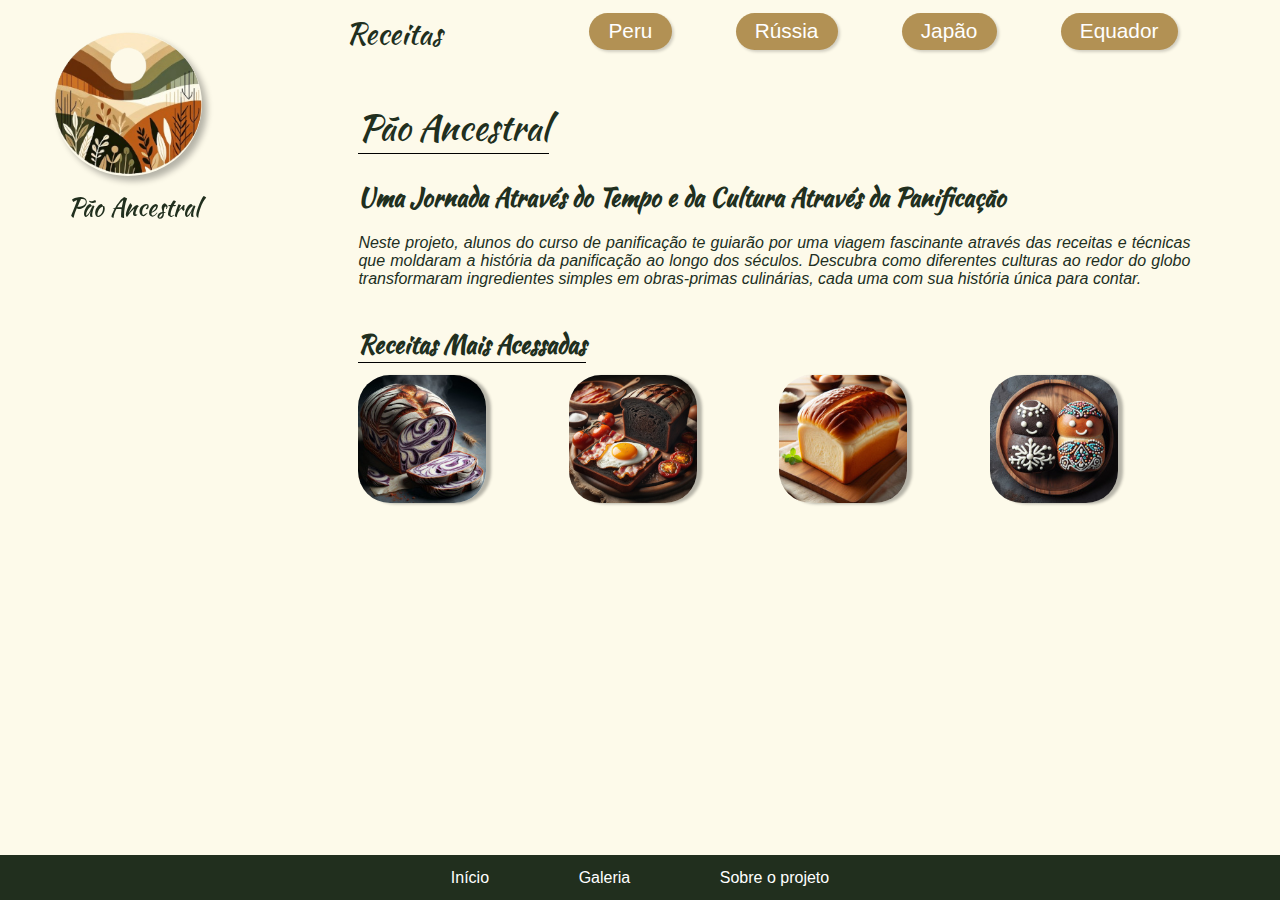
<file: index.html>
<!DOCTYPE html>
<html lang="pt-br">
<head>
    <meta charset="UTF-8">
    <meta name="author" content=""/>
    <meta name="descripition" content=""/>
    <meta name="keywords" content=""/>

    <link rel="icon" type="image/x-icon" href="img/logo_pao_ancestral.png">
    <meta name="viewport" content="width=device-width, initial-scale=1.0">
    <link rel="stylesheet" href="css/estilos.css">
    <link rel="stylesheet" href="https://cdn.jsdelivr.net/npm/swiper@11/swiper-bundle.min.css"/>
    <title>Pão Ancestral</title>
</head>
<body>
        <div id="container">
        <header id="">

             <!-- --------------------------------------------Menu Desktop------------------------------- -->

            <nav id="menu_desktop">
                <h2>Receitas</h2>
                <a href="peru.html"><p>Peru</p></a>
                <a href="russia.html"><p>Rússia</p></a>
                <a href="japao.html"><p>Japão</p></a>
                <a href="equador.html"><p>Equador</p></a>
            </nav>
            

             <!-- ------------------------------------Menu Responsivo------------------------------------------- -->
            <nav id="menu_responsivo">
                <img id="menuFechado" src="/img/menu_hamburger.png" alt="">
                <div id="menuAberto" class="esconder">
                    <h3>Receitas</h3>
                    <div id="opcoesMenu">
                        <a href="peru.html"><p>Peru</p></a>
                        <a href="russia.html"><p>Rússia</p></a>
                        <a href="japao.html"><p>Japão</p></a>
                        <a href="equador.html"><p>Equador</p></a>
                    </div>
                    
                </div>
            </nav>


            <!-- ------------------------------------Logo Responsivo------------------------------------------- -->
            <figure id="logo_responsivo">
                <a href="index.html">
                    <img src="img/logo_pao_ancestral.png" alt="">
                </a>
                
            </figure>

        </header>

        
        <aside>
            <figure id="logo">
                <a href="index.html"><img src="img/logo_pao_ancestral.png" alt=""></a>
                <p>Pão Ancestral</p>
            </figure>
        </aside>
        

        <main>

            <section id="texto">
                <h1>Pão Ancestral <hr></h1>
                <h3>Uma Jornada Através do Tempo e da Cultura Através da Panificação</h3>
                <p>
                    Neste projeto, alunos do curso de panificação te guiarão por uma viagem fascinante através das receitas e técnicas que moldaram a história da panificação ao longo dos séculos. Descubra como diferentes culturas ao redor do globo transformaram ingredientes simples em obras-primas culinárias, cada uma com sua história única para contar.
                </p>
            </section>

            <section id="carrosel">
                <h3>Receitas Mais Acessadas <hr></h3>
                <div class="swiper">
                    
                    
                    
                    <div class="swiper-wrapper">
                        <!-- Slides -->
                        <div class="swiper-slide">
                            <a href="peru.html">
                                <img class="carrossel__imagem fotoPao" src="img/peru/pao.jpeg" alt="">
                            </a>
                        </div>

                        <div class="swiper-slide">
                            <a href="russia.html">
                                <img class="carrossel__imagem fotoPao" src="img/russia/pao.png" alt="">
                            </a>
                        </div>

                        <div class="swiper-slide">
                            <a href="japao.html">
                                <img class="carrossel__imagem fotoPao" src="img/japao/pao.jpeg" alt="">
                            </a>
                        </div>

                        <div class="swiper-slide">
                            <a href="equador.html">
                                <img class="carrossel__imagem fotoPao" src="img/equador/pao.jpeg" alt="">
                            </a>
                        </div>

                        <div class="swiper-slide">
                            <a href="peru.html">
                                <img class="carrossel__imagem fotoPao" src="img/peru/pao.jpeg" alt="">
                            </a>
                        </div>

                        <div class="swiper-slide">
                            <a href="russia.html">
                                <img class="carrossel__imagem fotoPao" src="img/russia/pao.png" alt="">
                            </a>
                        </div>

                        <div class="swiper-slide">
                            <a href="japao.html">
                                <img class="carrossel__imagem fotoPao" src="img/japao/pao.jpeg" alt="">
                            </a>
                        </div>

                        <div class="swiper-slide">
                            <a href="equador.html">
                                <img class="carrossel__imagem fotoPao" src="img/equador/pao.jpeg" alt="">
                            </a>
                        </div>
                       
                     
                    </div>        
               
                </div>

            </section>

        </main>


        <footer>
            <a href="index.html">
                <p>Início</p>
            </a>
            <a href="galeria.html">
                <p>Galeria</p>
            </a>
            <a href="sobre.html">
                <p>Sobre o projeto</p>
            </a>
        </footer>


    </div>
    <script src="https://cdn.jsdelivr.net/npm/swiper@11/swiper-bundle.min.js"></script>
 
    <script>

        const larguraTela = window.innerWidth;
        

        if (larguraTela > 920){
            const swiper = new Swiper('.swiper', {
                speed: 1000,
                autoplay: {
                delay: 2000,
                },
                spaceBetween: 10,
                slidesPerView: 4,
                loop: true,
            });
        } else{
                const swiper = new Swiper('.swiper', {
                speed: 1000,
                autoplay: {
                delay: 2000,
                },
                spaceBetween: 10,
                slidesPerView: 1,
                loop: true,
                });
            }



    </script>


    <script src="script.js"></script>

</body>
</html>
</file>
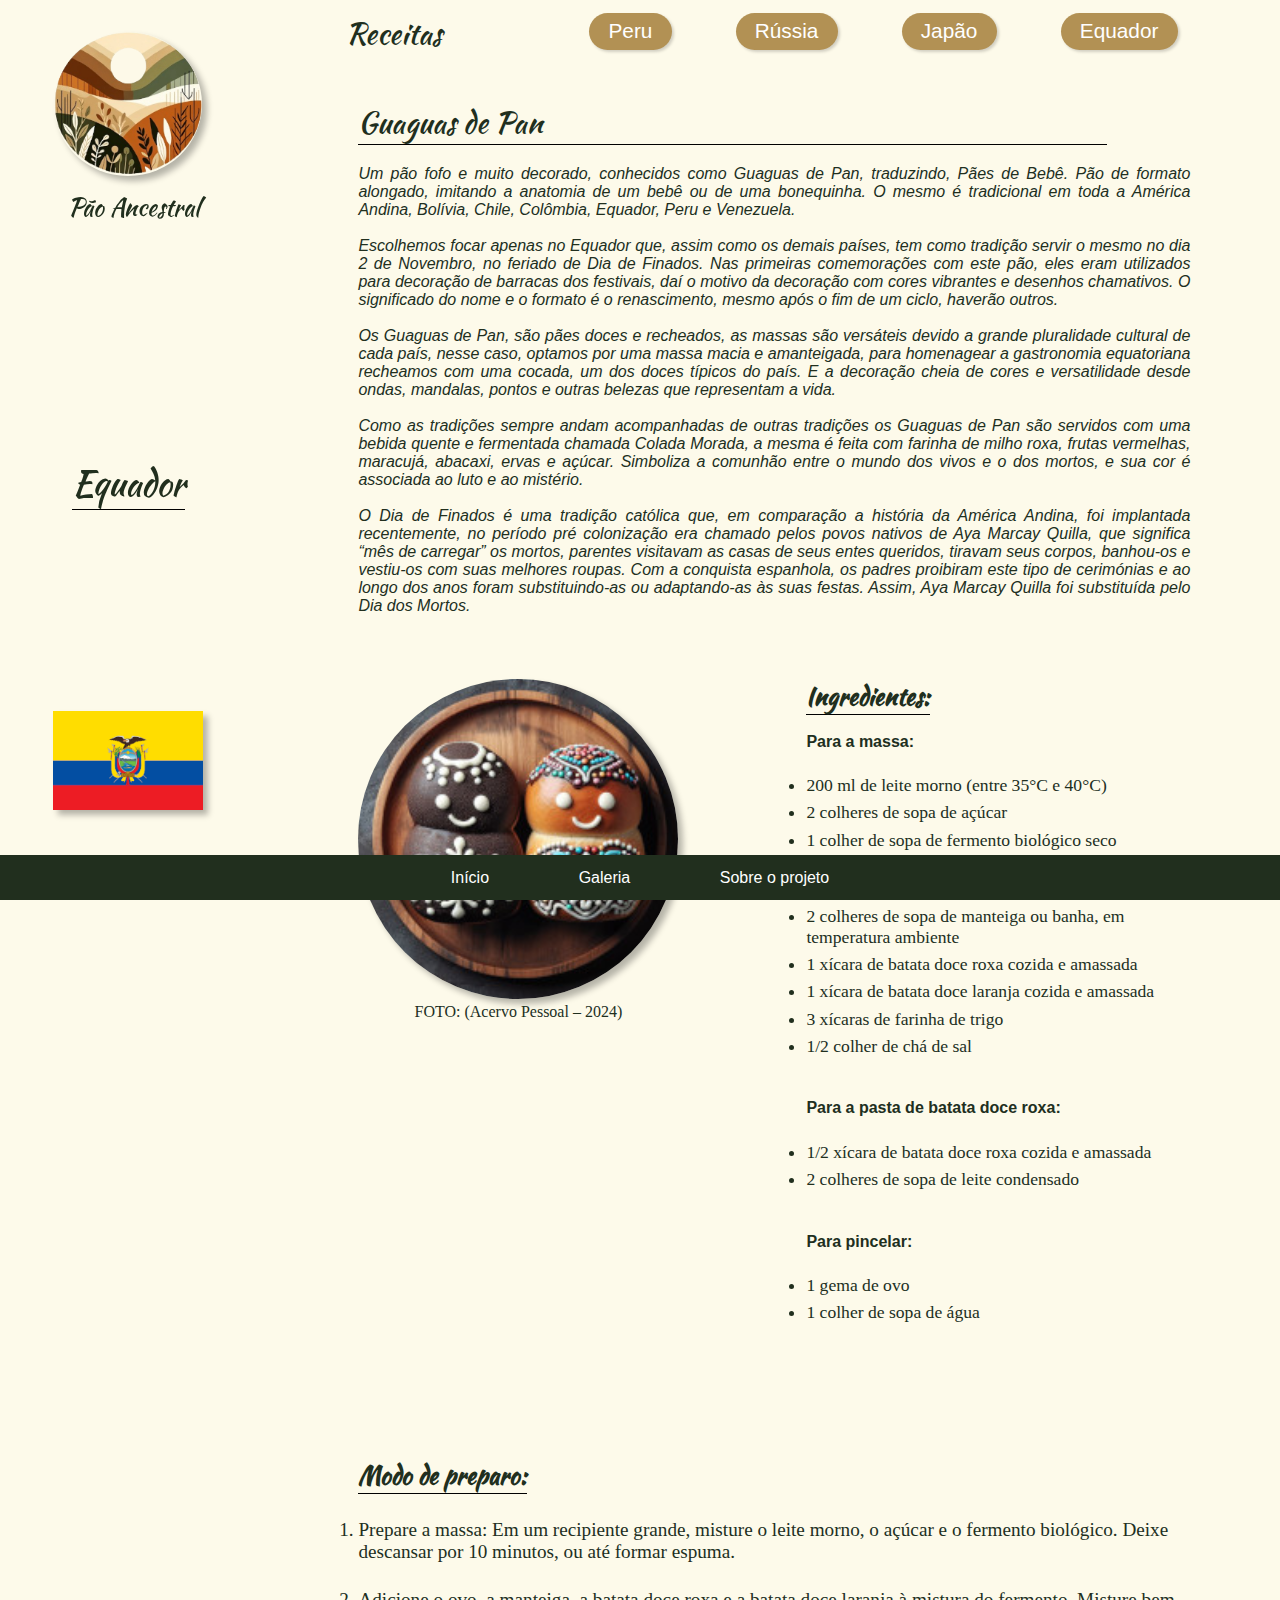
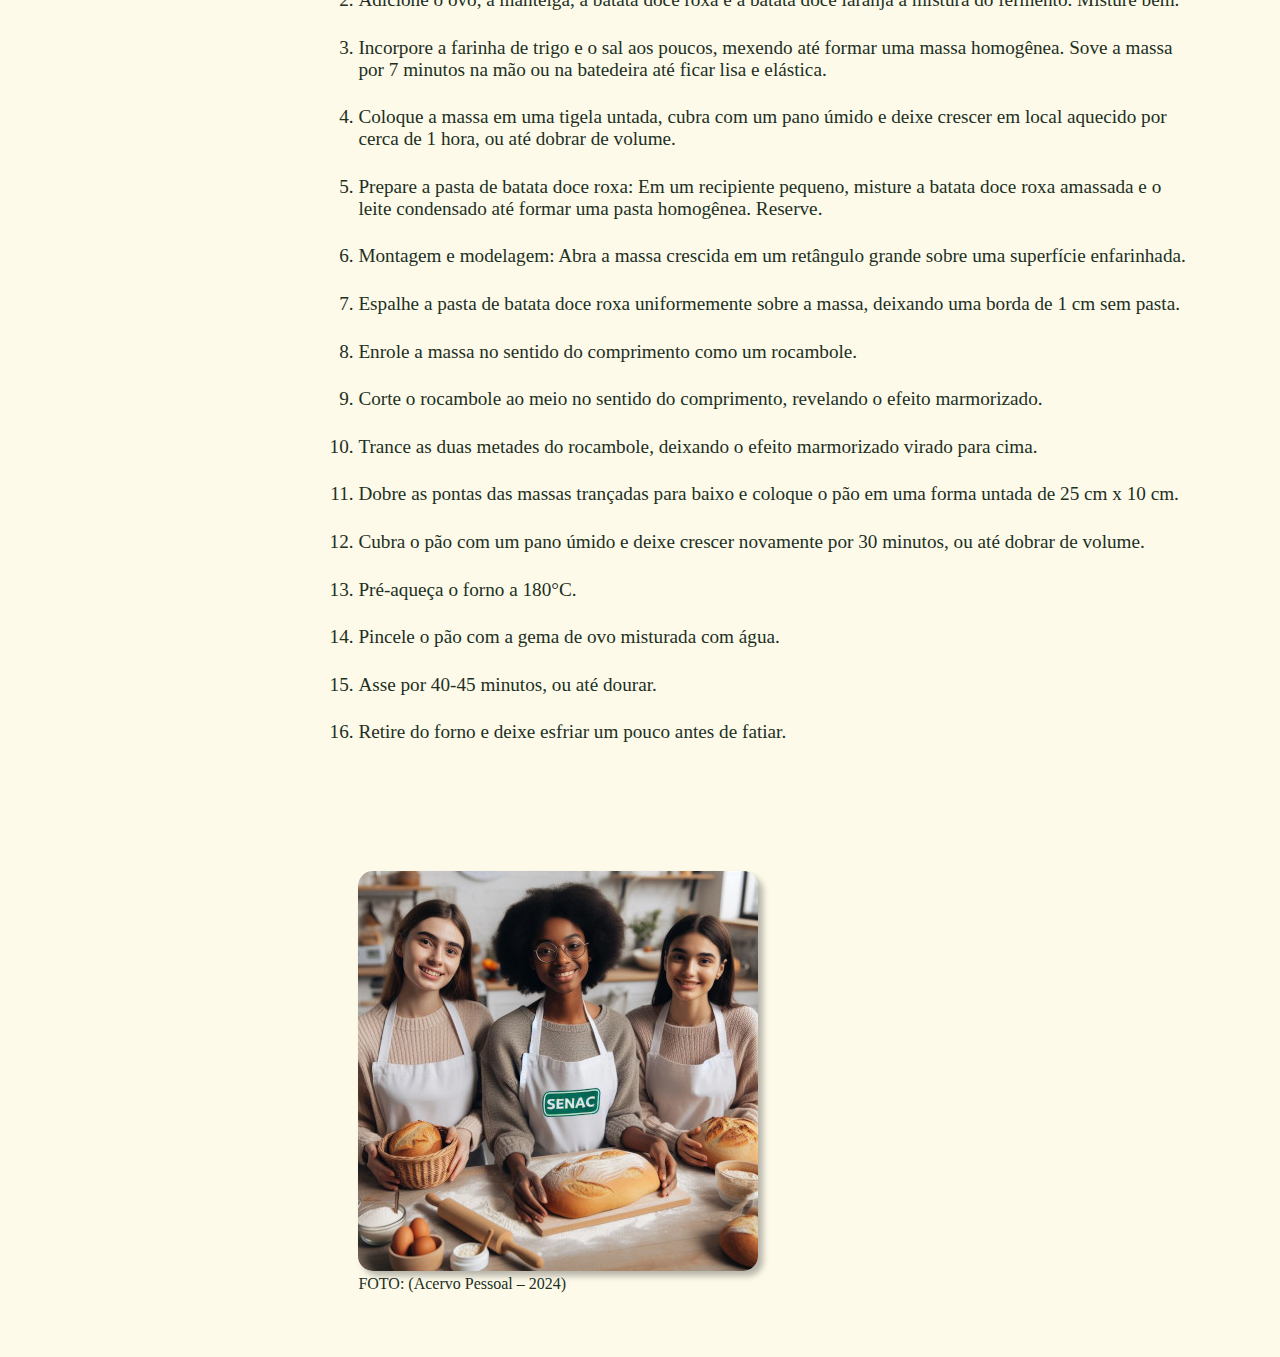
<file: equador.html>
<!DOCTYPE html>
<html lang="pt-br">
<head>
    <meta charset="UTF-8">
    <meta name="author" content=""/>
    <meta name="descripition" content=""/>
    <meta name="keywords" content=""/>

    <link rel="icon" type="image/x-icon" href="img/logo_pao_ancestral.png">
    <meta name="viewport" content="width=device-width, initial-scale=1.0">
    <link rel="stylesheet" href="css/estilos.css">
    <title>Equador</title>
</head>
<body>
    <div id="container">
        <header id="">

            <!-- --------------------------------------------Menu Desktop------------------------------- -->

           <nav id="menu_desktop">
               <h2>Receitas</h2>
               <a href="peru.html"><p>Peru</p></a>
               <a href="russia.html"><p>Rússia</p></a>
               <a href="japao.html"><p>Japão</p></a>
               <a href="equador.html"><p>Equador</p></a>
           </nav>
           

            <!-- ------------------------------------Menu Responsivo------------------------------------------- -->
           <nav id="menu_responsivo">
               <img id="menuFechado" src="/img/menu_hamburger.png" alt="">
               <div id="menuAberto" class="esconder">
                   <h3>Receitas</h3>
                   <div id="opcoesMenu">
                       <a href="peru.html"><p>Peru</p></a>
                       <a href="russia.html"><p>Rússia</p></a>
                       <a href="japao.html"><p>Japão</p></a>
                       <a href="equador.html"><p>Equador</p></a>
                   </div>
                   
               </div>
           </nav>


           <!-- ------------------------------------Logo Responsivo------------------------------------------- -->
           <figure id="logo_responsivo">
               <a href="index.html">
                   <img src="img/logo_pao_ancestral.png" alt="">
               </a>
           </figure>

       </header>

       
        <aside>
           <figure id="logo">
               <a href="index.html"><img src="img/logo_pao_ancestral.png" alt=""></a>
               <p>Pão Ancestral</p>
           </figure>

           <h1>Equador<hr> </h1>

           <img id="bandeira" src="img/equador/bandeira.png" alt="">
        </aside>

       

        <main>

            <div id="bandeira_responsivo">
                <h1>Equador<hr> </h1>
                <img src="img/equador/bandeira.png" alt="">
            </div>

            <section id="texto">   
                   
            <h2>Guaguas de Pan <hr></h2>
            
            <p>
                Um pão fofo e muito decorado, conhecidos como Guaguas de Pan, traduzindo, Pães de Bebê. Pão de formato alongado, imitando a anatomia de um bebê ou de uma bonequinha. O mesmo é tradicional em toda a América Andina, Bolívia, Chile, Colômbia, Equador, Peru e Venezuela.
                <br><br>
                Escolhemos focar apenas no Equador que, assim como os demais países, tem como tradição servir o mesmo no dia 2 de Novembro,  no feriado de Dia de Finados. Nas primeiras comemorações com este pão, eles eram utilizados para decoração de barracas dos festivais, daí o motivo da decoração com cores vibrantes e desenhos chamativos. O significado do nome e o formato é o renascimento, mesmo após o fim de um ciclo, haverão outros.
                <br><br>
                Os Guaguas de Pan, são pães doces e recheados, as massas são versáteis devido a grande pluralidade cultural de cada país, nesse caso, optamos por uma massa macia e amanteigada, para homenagear a gastronomia equatoriana recheamos com uma cocada, um dos doces típicos do país. E a decoração cheia de cores e versatilidade desde ondas, mandalas, pontos e outras belezas que representam a vida.
                <br><br>
                Como as tradições sempre andam acompanhadas  de outras tradições os Guaguas de Pan são servidos com uma bebida quente e fermentada chamada Colada Morada, a mesma é feita com farinha de milho roxa, frutas vermelhas, maracujá, abacaxi, ervas e açúcar. Simboliza a comunhão entre o mundo dos vivos e o dos mortos, e sua cor é associada ao luto e ao mistério.
                <br><br>
                O Dia de Finados é uma tradição católica que, em comparação a história da América Andina, foi implantada recentemente, no período pré colonização era chamado pelos povos nativos de Aya Marcay Quilla, que significa “mês de carregar” os mortos, parentes visitavam as casas de seus entes queridos, tiravam seus corpos, banhou-os e vestiu-os com suas melhores roupas. Com a conquista espanhola, os padres proibiram este tipo de cerimónias e ao longo dos anos foram substituindo-as ou adaptando-as às suas festas. Assim, Aya Marcay Quilla foi substituída pelo Dia dos Mortos.
            </p>
                    
            </section>

            <section id="img_receitas">
                <div id="img_ingredientes">
                    <figure>
                        <img src="img/equador/pao.jpeg" alt="">
                        <figcaption>FOTO: (Acervo Pessoal – 2024)</figcaption>
                    </figure>
                    
                    <div>
                        <h3>Ingredientes: <hr></h3> <br>

                        <p>Para a massa:</p> <br>

                        <ul>
                            <li>200 ml de leite morno (entre 35°C e 40°C)</li>
                            <li>2 colheres de sopa de açúcar</li>
                            <li>1 colher de sopa de fermento biológico seco instantâneo</li>
                            <li>1 ovo</li>
                            <li>2 colheres de sopa de manteiga ou banha, em temperatura ambiente</li>
                            <li>1 xícara de batata doce roxa cozida e amassada</li>
                            <li>1 xícara de batata doce laranja cozida e amassada</li>
                            <li>3 xícaras de farinha de trigo</li>
                            <li>1/2 colher de chá de sal</li>
                        </ul>
                        <br><br>

                        <p>Para a pasta de batata doce roxa:</p> <br>

                        <ul>
                            <li>1/2 xícara de batata doce roxa cozida e amassada</li>
                            <li>2 colheres de sopa de leite condensado</li>
                        </ul>

                        <br><br>
                        <p>Para pincelar:</p> <br>

                        <ul>
                            <li>1 gema de ovo</li>
                            <li>1 colher de sopa de água</li>
                        </ul>
                    </div>
                </div>

                <div id="modo_preparo">
                    <h3>Modo de preparo: <hr></h3>
                    <ol>
                        <li>
                            Prepare a massa: Em um recipiente grande, misture o leite morno, o açúcar e o fermento biológico. Deixe descansar por 10 minutos, ou até formar espuma.
                        </li>

                        <li>Adicione o ovo, a manteiga, a batata doce roxa e a batata doce laranja à mistura do fermento. Misture bem.
                        </li>

                        <li>
                            Incorpore a farinha de trigo e o sal aos poucos, mexendo até formar uma massa homogênea. Sove a massa por 7 minutos na mão ou na batedeira até ficar lisa e elástica.
                        </li>

                        <li>
                            Coloque a massa em uma tigela untada, cubra com um pano úmido e deixe crescer em local aquecido por cerca de 1 hora, ou até dobrar de volume.
                        </li>

                        <li>
                            Prepare a pasta de batata doce roxa: Em um recipiente pequeno, misture a batata doce roxa amassada e o leite condensado até formar uma pasta homogênea. Reserve.
                        </li>

                        <li>
                            Montagem e modelagem: Abra a massa crescida em um retângulo grande sobre uma superfície enfarinhada.
                        </li>

                        <li>
                            Espalhe a pasta de batata doce roxa uniformemente sobre a massa, deixando uma borda de 1 cm sem pasta.
                        </li>

                        <li>
                            Enrole a massa no sentido do comprimento como um rocambole.
                        </li>

                        <li>
                            Corte o rocambole ao meio no sentido do comprimento, revelando o efeito marmorizado.

                        </li>

                        <li>
                            Trance as duas metades do rocambole, deixando o efeito marmorizado virado para cima.
                        </li>

                        <li>
                            Dobre as pontas das massas trançadas para baixo e coloque o pão em uma forma untada de 25 cm x 10 cm.
                        </li>

                        <li>
                            Cubra o pão com um pano úmido e deixe crescer novamente por 30 minutos, ou até dobrar de volume.
                        </li>

                        <li>
                            Pré-aqueça o forno a 180°C.
                        </li>

                        <li>
                            Pincele o pão com a gema de ovo misturada com água.
                        </li>

                        <li>
                            Asse por 40-45 minutos, ou até dourar.
                        </li>

                        <li>
                            Retire do forno e deixe esfriar um pouco antes de fatiar.
                        </li>
                    </ol>
                </div>
            </section>

            <figure id="foto_alunos">
                <img src="img/equador/alunos.jpeg" alt="">
                <figcaption>FOTO: (Acervo Pessoal – 2024)</figcaption>
            </figure>

        </main>


        <footer>
            <a href="index.html">
                <p>Início</p>
            </a>
            <a href="galeria.html">
                <p>Galeria</p>
            </a>
            <a href="sobre.html">
                <p>Sobre o projeto</p>
            </a>
        </footer>


    </div>
    <script src="https://cdn.jsdelivr.net/npm/swiper@11/swiper-bundle.min.js"></script>
 
    <script>

        const larguraTela = window.innerWidth;
        

        if (larguraTela > 920){
            const swiper = new Swiper('.swiper', {
                speed: 1000,
                autoplay: {
                delay: 2000,
                },
                spaceBetween: 10,
                slidesPerView: 4,
                loop: true,
            });
        } else{
                const swiper = new Swiper('.swiper', {
                speed: 1000,
                autoplay: {
                delay: 2000,
                },
                spaceBetween: 10,
                slidesPerView: 1,
                loop: true,
                });
            }



    </script>


    <script src="script.js"></script>

</body>
</html>
</file>
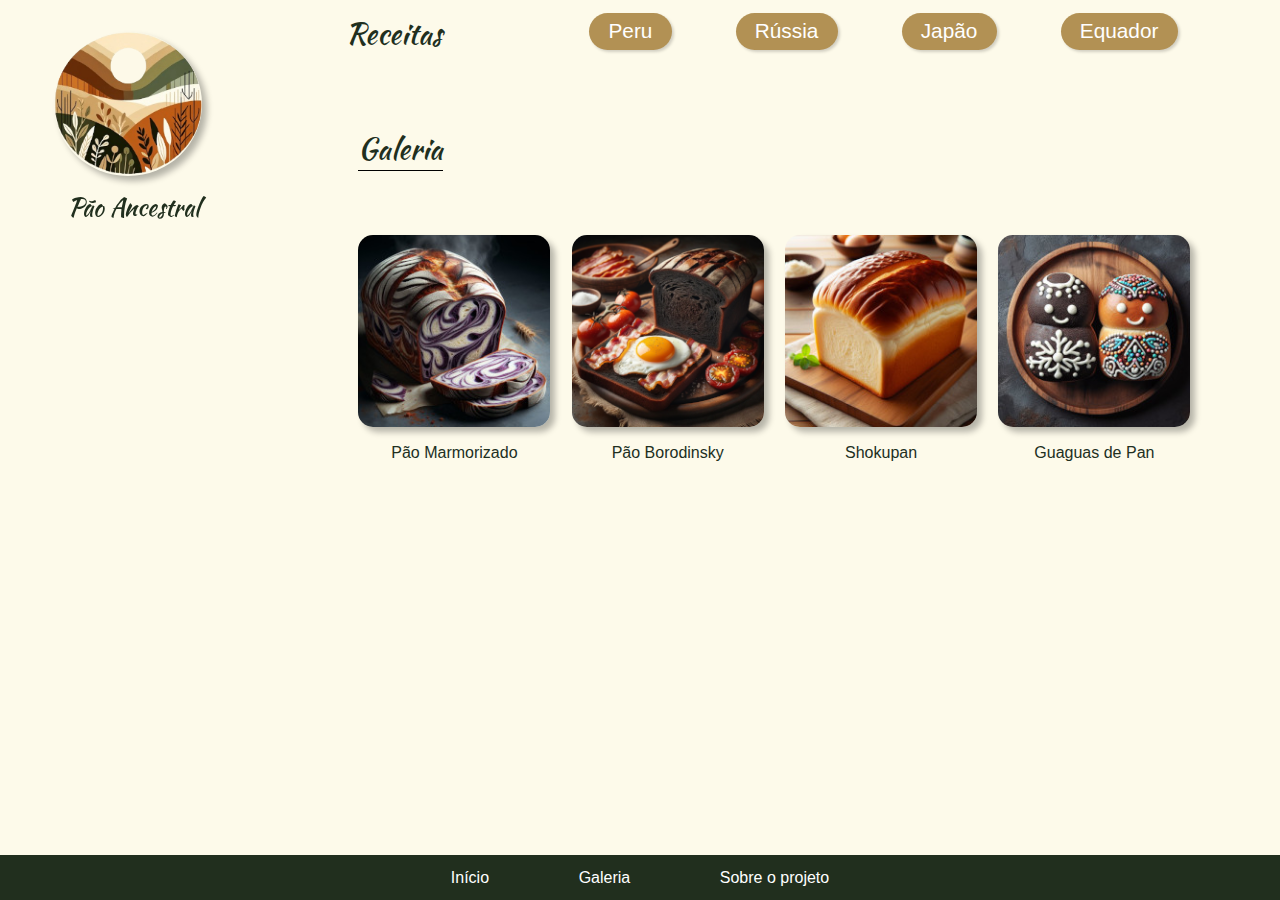
<file: galeria.html>
<!DOCTYPE html>
<html lang="pt-br">
<head>
    <meta charset="UTF-8">
    <meta name="author" content=""/>
    <meta name="descripition" content=""/>
    <meta name="keywords" content=""/>

    <link rel="icon" type="image/x-icon" href="img/logo_pao_ancestral.png">
    <meta name="viewport" content="width=device-width, initial-scale=1.0">
    <link rel="stylesheet" href="css/estilos.css">
    <link rel="stylesheet" href="https://cdn.jsdelivr.net/npm/swiper@11/swiper-bundle.min.css"/>
    <title>Galeria</title>
</head>
<body>
    <div id="container">
        <header id="">

            <!-- --------------------------------------------Menu Desktop------------------------------- -->

           <nav id="menu_desktop">
               <h2>Receitas</h2>
               <a href="peru.html"><p>Peru</p></a>
               <a href="russia.html"><p>Rússia</p></a>
               <a href="japao.html"><p>Japão</p></a>
               <a href="equador.html"><p>Equador</p></a>
           </nav>
           

            <!-- ------------------------------------Menu Responsivo------------------------------------------- -->
           <nav id="menu_responsivo">
               <img id="menuFechado" src="/img/menu_hamburger.png" alt="">
               <div id="menuAberto" class="esconder">
                   <h3>Receitas</h3>
                   <div id="opcoesMenu">
                       <a href="peru.html"><p>Peru</p></a>
                       <a href="russia.html"><p>Rússia</p></a>
                       <a href="japao.html"><p>Japão</p></a>
                       <a href="equador.html"><p>Equador</p></a>
                   </div>
                   
               </div>
           </nav>


           <!-- ------------------------------------Logo Responsivo------------------------------------------- -->
           <figure id="logo_responsivo">
               <a href="index.html">
                   <img src="img/logo_pao_ancestral.png" alt="">
               </a>
           </figure>

       </header>

        
        <aside>
            <figure id="logo">
                <a href="index.html"><img src="img/logo_pao_ancestral.png" alt=""></a>
                <p>Pão Ancestral</p>
            </figure>
        </aside>
        

        <main>
            

            <h2 id="titulo_galeria">Galeria <hr></h2>
            

            <div id="img_galeria">

                <div>
                    <a href="peru.html">
                        <img src="img/peru/pao.jpeg" alt=""> <!-- Foto pão Peru -->
                        <p>Pão Marmorizado</p>
                    </a>
                </div>

                <div>
                    <a href="russia.html">
                        <img src="img/russia/pao.png" alt=""> <!-- Foto pão Rússia -->
                        <p>Pão Borodinsky</p>
                    </a>
                </div>

                <div>
                    <a href="japao.html">
                        <img src="img/japao/pao.jpeg" alt=""> <!-- Foto pão Japão -->
                        <p>Shokupan</p>
                    </a>
                </div>

                <div>
                    <a href="equador.html">
                        <img src="img/equador/pao.jpeg" alt=""> <!-- Foto pão Equador -->
                        <p>Guaguas de Pan</p>
                    </a>
                </div>

            </div>

        </main>


        <footer>
            <a href="index.html">
                <p>Início</p>
            </a>
            <a href="galeria.html">
                <p>Galeria</p>
            </a>
            <a href="sobre.html">
                <p>Sobre o projeto</p>
            </a>
        </footer>


    </div>
    <script src="https://cdn.jsdelivr.net/npm/swiper@11/swiper-bundle.min.js"></script>
 
    <script>

        const larguraTela = window.innerWidth;
        

        if (larguraTela > 920){
            const swiper = new Swiper('.swiper', {
                speed: 1000,
                autoplay: {
                delay: 2000,
                },
                spaceBetween: 10,
                slidesPerView: 4,
                loop: true,
            });
        } else{
                const swiper = new Swiper('.swiper', {
                speed: 1000,
                autoplay: {
                delay: 2000,
                },
                spaceBetween: 10,
                slidesPerView: 1,
                loop: true,
                });
            }



    </script>


    <script src="script.js"></script>

</body>
</html>
</file>
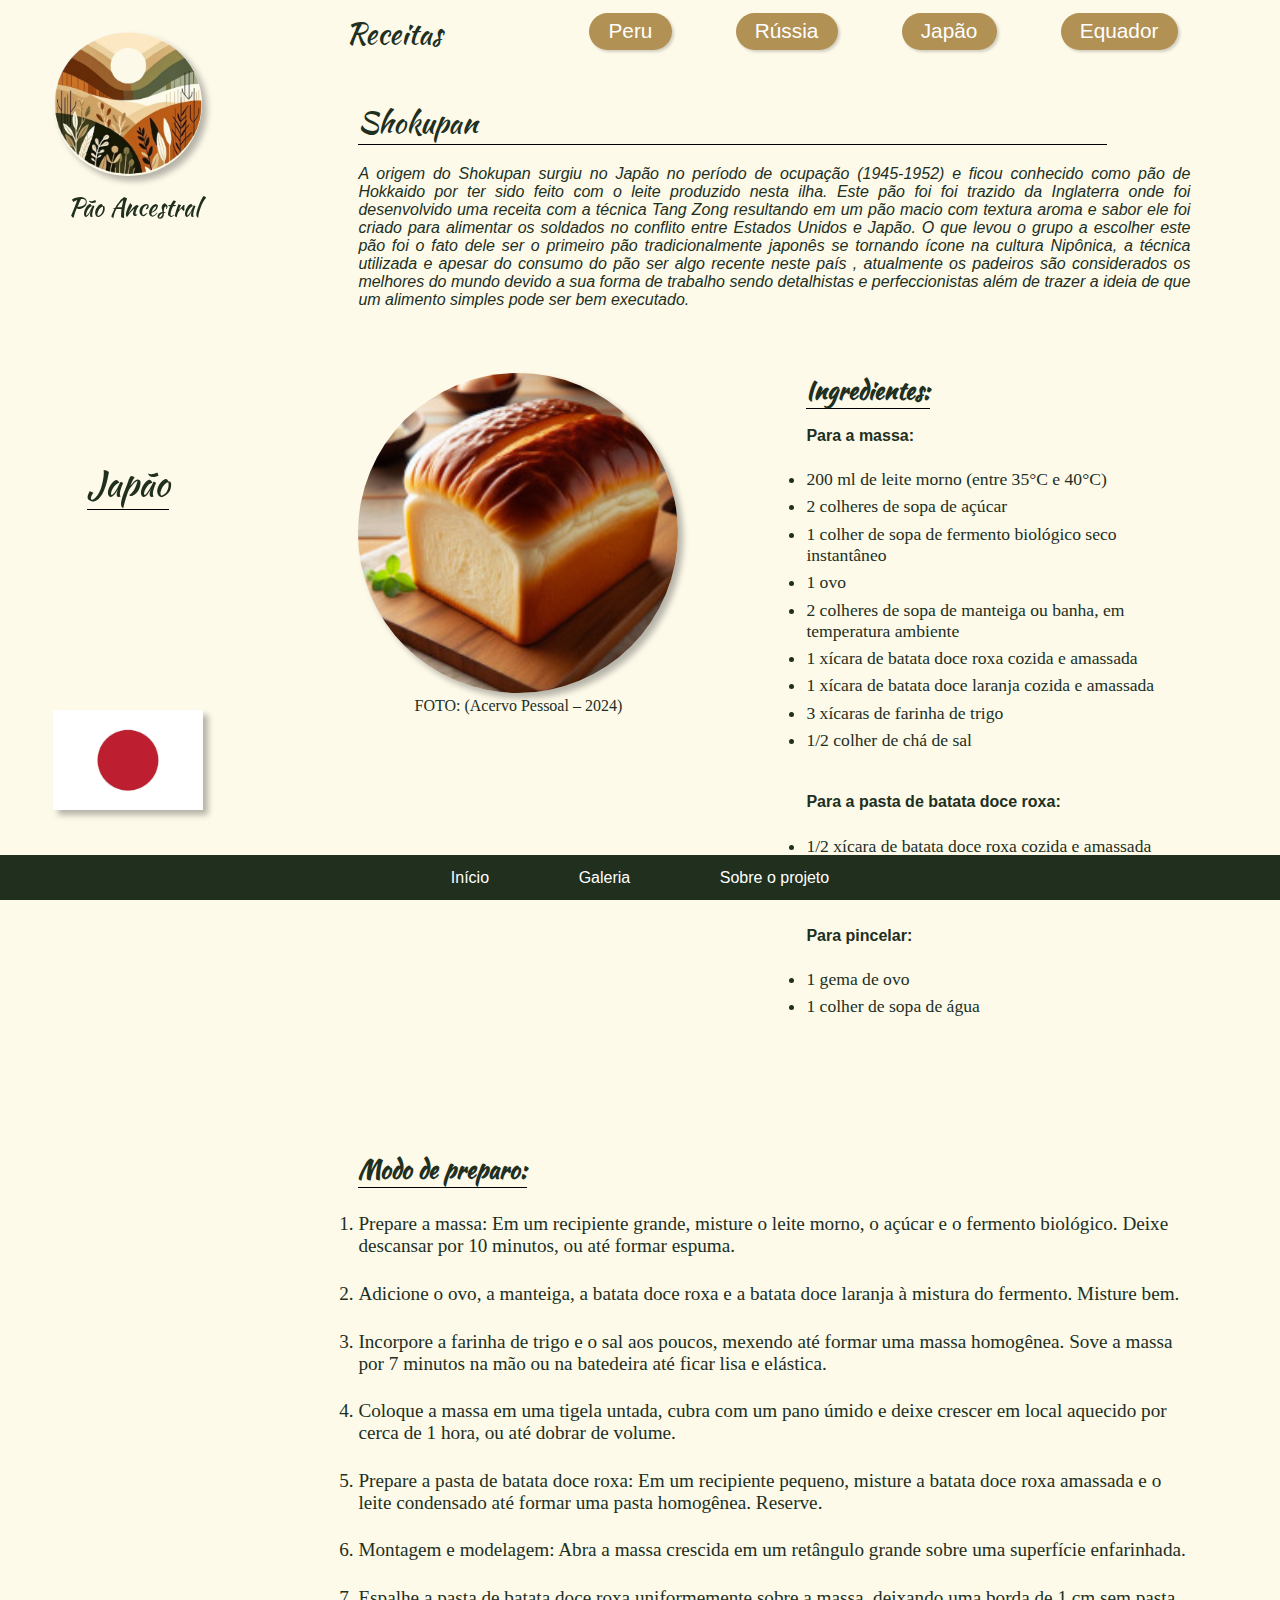
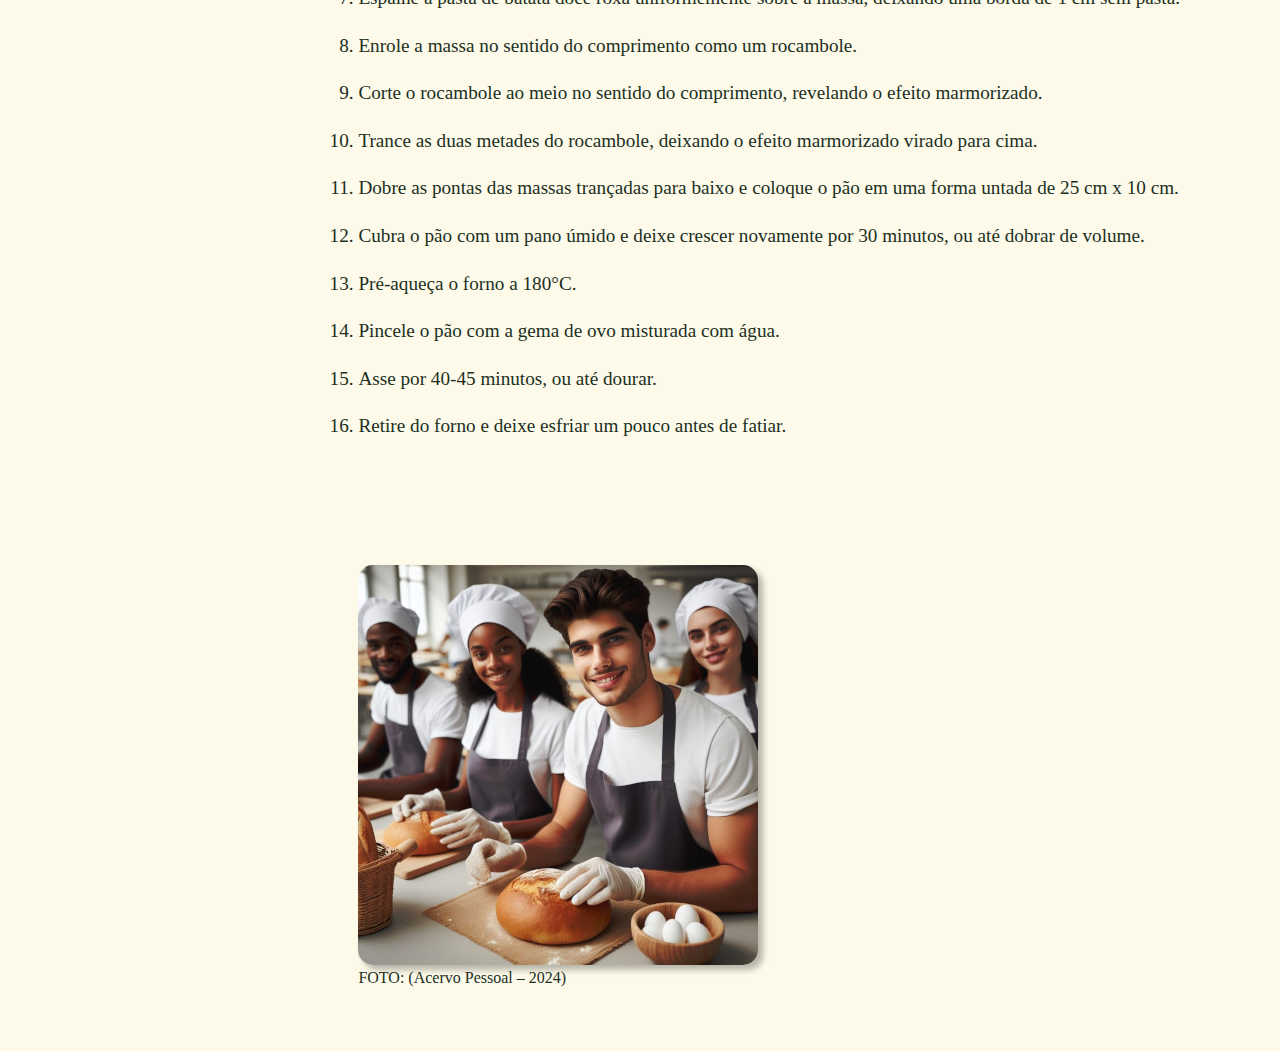
<file: japao.html>
<!DOCTYPE html>
<html lang="pt-br">
<head>
    <meta charset="UTF-8">
    <meta name="author" content=""/>
    <meta name="descripition" content=""/>
    <meta name="keywords" content=""/>

    <link rel="icon" type="image/x-icon" href="img/logo_pao_ancestral.png">
    <meta name="viewport" content="width=device-width, initial-scale=1.0">
    <link rel="stylesheet" href="css/estilos.css">
    <title>Japão</title>
</head>
<body>
    <div id="container">
        <header id="">

            <!-- --------------------------------------------Menu Desktop------------------------------- -->

           <nav id="menu_desktop">
               <h2>Receitas</h2>
               <a href="peru.html"><p>Peru</p></a>
               <a href="russia.html"><p>Rússia</p></a>
               <a href="japao.html"><p>Japão</p></a>
               <a href="equador.html"><p>Equador</p></a>
           </nav>
           

            <!-- ------------------------------------Menu Responsivo------------------------------------------- -->
           <nav id="menu_responsivo">
               <img id="menuFechado" src="/img/menu_hamburger.png" alt="">
               <div id="menuAberto" class="esconder">
                   <h3>Receitas</h3>
                   <div id="opcoesMenu">
                       <a href="peru.html"><p>Peru</p></a>
                       <a href="russia.html"><p>Rússia</p></a>
                       <a href="japao.html"><p>Japão</p></a>
                       <a href="equador.html"><p>Equador</p></a>
                   </div>
                   
               </div>
           </nav>


           <!-- ------------------------------------Logo Responsivo------------------------------------------- -->
           <figure id="logo_responsivo">
               <a href="index.html">
                   <img src="img/logo_pao_ancestral.png" alt="">
               </a>
           </figure>

       </header>

       
        <aside>
           <figure id="logo">
               <a href="index.html"><img src="img/logo_pao_ancestral.png" alt=""></a>
               <p>Pão Ancestral</p>
           </figure>

           <h1>Japão<hr> </h1>

           <img id="bandeira" src="img/japao/bandeira.png" alt="">
        </aside>

       

        <main>

            <div id="bandeira_responsivo">
                <h1>Japão<hr> </h1>
                <img src="img/japao/bandeira.png" alt="">
            </div>

            <section id="texto">   
                   
            <h2>Shokupan<hr></h2>
            
            <p>
                A origem do Shokupan surgiu no Japão no período de ocupação (1945-1952) e ficou conhecido como pão de Hokkaido por ter sido feito com o leite produzido nesta ilha. Este pão foi foi trazido da Inglaterra onde foi desenvolvido uma receita com a técnica Tang Zong resultando em um pão macio com textura aroma e sabor ele foi criado para alimentar os soldados no conflito entre Estados Unidos e Japão.
                O que levou o grupo a escolher este pão foi o fato dele ser o primeiro pão tradicionalmente japonês se tornando ícone na cultura Nipônica,  a técnica utilizada e apesar do consumo do pão ser algo recente neste país , atualmente os padeiros são considerados os melhores do mundo devido a sua forma de trabalho sendo detalhistas e perfeccionistas além de trazer a ideia de que um alimento simples pode ser bem executado.
            </p>
                    
            </section>

            <section id="img_receitas">
                <div id="img_ingredientes">
                    <figure>
                        <img src="img/japao/pao.jpeg" alt="">
                        <figcaption>FOTO: (Acervo Pessoal – 2024)</figcaption>
                    </figure>
                    
                    <div>
                        <h3>Ingredientes: <hr></h3> <br>

                        <p>Para a massa:</p> <br>

                        <ul>
                            <li>200 ml de leite morno (entre 35°C e 40°C)</li>
                            <li>2 colheres de sopa de açúcar</li>
                            <li>1 colher de sopa de fermento biológico seco instantâneo</li>
                            <li>1 ovo</li>
                            <li>2 colheres de sopa de manteiga ou banha, em temperatura ambiente</li>
                            <li>1 xícara de batata doce roxa cozida e amassada</li>
                            <li>1 xícara de batata doce laranja cozida e amassada</li>
                            <li>3 xícaras de farinha de trigo</li>
                            <li>1/2 colher de chá de sal</li>
                        </ul>
                        <br><br>

                        <p>Para a pasta de batata doce roxa:</p> <br>

                        <ul>
                            <li>1/2 xícara de batata doce roxa cozida e amassada</li>
                            <li>2 colheres de sopa de leite condensado</li>
                        </ul>

                        <br><br>
                        <p>Para pincelar:</p> <br>

                        <ul>
                            <li>1 gema de ovo</li>
                            <li>1 colher de sopa de água</li>
                        </ul>
                    </div>
                </div>

                <div id="modo_preparo">
                    <h3>Modo de preparo: <hr></h3>
                    <ol>
                        <li>
                            Prepare a massa: Em um recipiente grande, misture o leite morno, o açúcar e o fermento biológico. Deixe descansar por 10 minutos, ou até formar espuma.
                        </li>

                        <li>Adicione o ovo, a manteiga, a batata doce roxa e a batata doce laranja à mistura do fermento. Misture bem.
                        </li>

                        <li>
                            Incorpore a farinha de trigo e o sal aos poucos, mexendo até formar uma massa homogênea. Sove a massa por 7 minutos na mão ou na batedeira até ficar lisa e elástica.
                        </li>

                        <li>
                            Coloque a massa em uma tigela untada, cubra com um pano úmido e deixe crescer em local aquecido por cerca de 1 hora, ou até dobrar de volume.
                        </li>

                        <li>
                            Prepare a pasta de batata doce roxa: Em um recipiente pequeno, misture a batata doce roxa amassada e o leite condensado até formar uma pasta homogênea. Reserve.
                        </li>

                        <li>
                            Montagem e modelagem: Abra a massa crescida em um retângulo grande sobre uma superfície enfarinhada.
                        </li>

                        <li>
                            Espalhe a pasta de batata doce roxa uniformemente sobre a massa, deixando uma borda de 1 cm sem pasta.
                        </li>

                        <li>
                            Enrole a massa no sentido do comprimento como um rocambole.
                        </li>

                        <li>
                            Corte o rocambole ao meio no sentido do comprimento, revelando o efeito marmorizado.

                        </li>

                        <li>
                            Trance as duas metades do rocambole, deixando o efeito marmorizado virado para cima.
                        </li>

                        <li>
                            Dobre as pontas das massas trançadas para baixo e coloque o pão em uma forma untada de 25 cm x 10 cm.
                        </li>

                        <li>
                            Cubra o pão com um pano úmido e deixe crescer novamente por 30 minutos, ou até dobrar de volume.
                        </li>

                        <li>
                            Pré-aqueça o forno a 180°C.
                        </li>

                        <li>
                            Pincele o pão com a gema de ovo misturada com água.
                        </li>

                        <li>
                            Asse por 40-45 minutos, ou até dourar.
                        </li>

                        <li>
                            Retire do forno e deixe esfriar um pouco antes de fatiar.
                        </li>
                    </ol>
                </div>
            </section>

            <figure id="foto_alunos">
                <img src="img/japao/alunos.jpeg" alt="">
                <figcaption>FOTO: (Acervo Pessoal – 2024)</figcaption>
            </figure>

        </main>


        <footer>
            <a href="index.html">
                <p>Início</p>
            </a>
            <a href="galeria.html">
                <p>Galeria</p>
            </a>
            <a href="sobre.html">
                <p>Sobre o projeto</p>
            </a>
        </footer>


    </div>
    <script src="https://cdn.jsdelivr.net/npm/swiper@11/swiper-bundle.min.js"></script>
 
    <script>

        const larguraTela = window.innerWidth;
        

        if (larguraTela > 920){
            const swiper = new Swiper('.swiper', {
                speed: 1000,
                autoplay: {
                delay: 2000,
                },
                spaceBetween: 10,
                slidesPerView: 4,
                loop: true,
            });
        } else{
                const swiper = new Swiper('.swiper', {
                speed: 1000,
                autoplay: {
                delay: 2000,
                },
                spaceBetween: 10,
                slidesPerView: 1,
                loop: true,
                });
            }



    </script>


    <script src="script.js"></script>

</body>
</html>
</file>
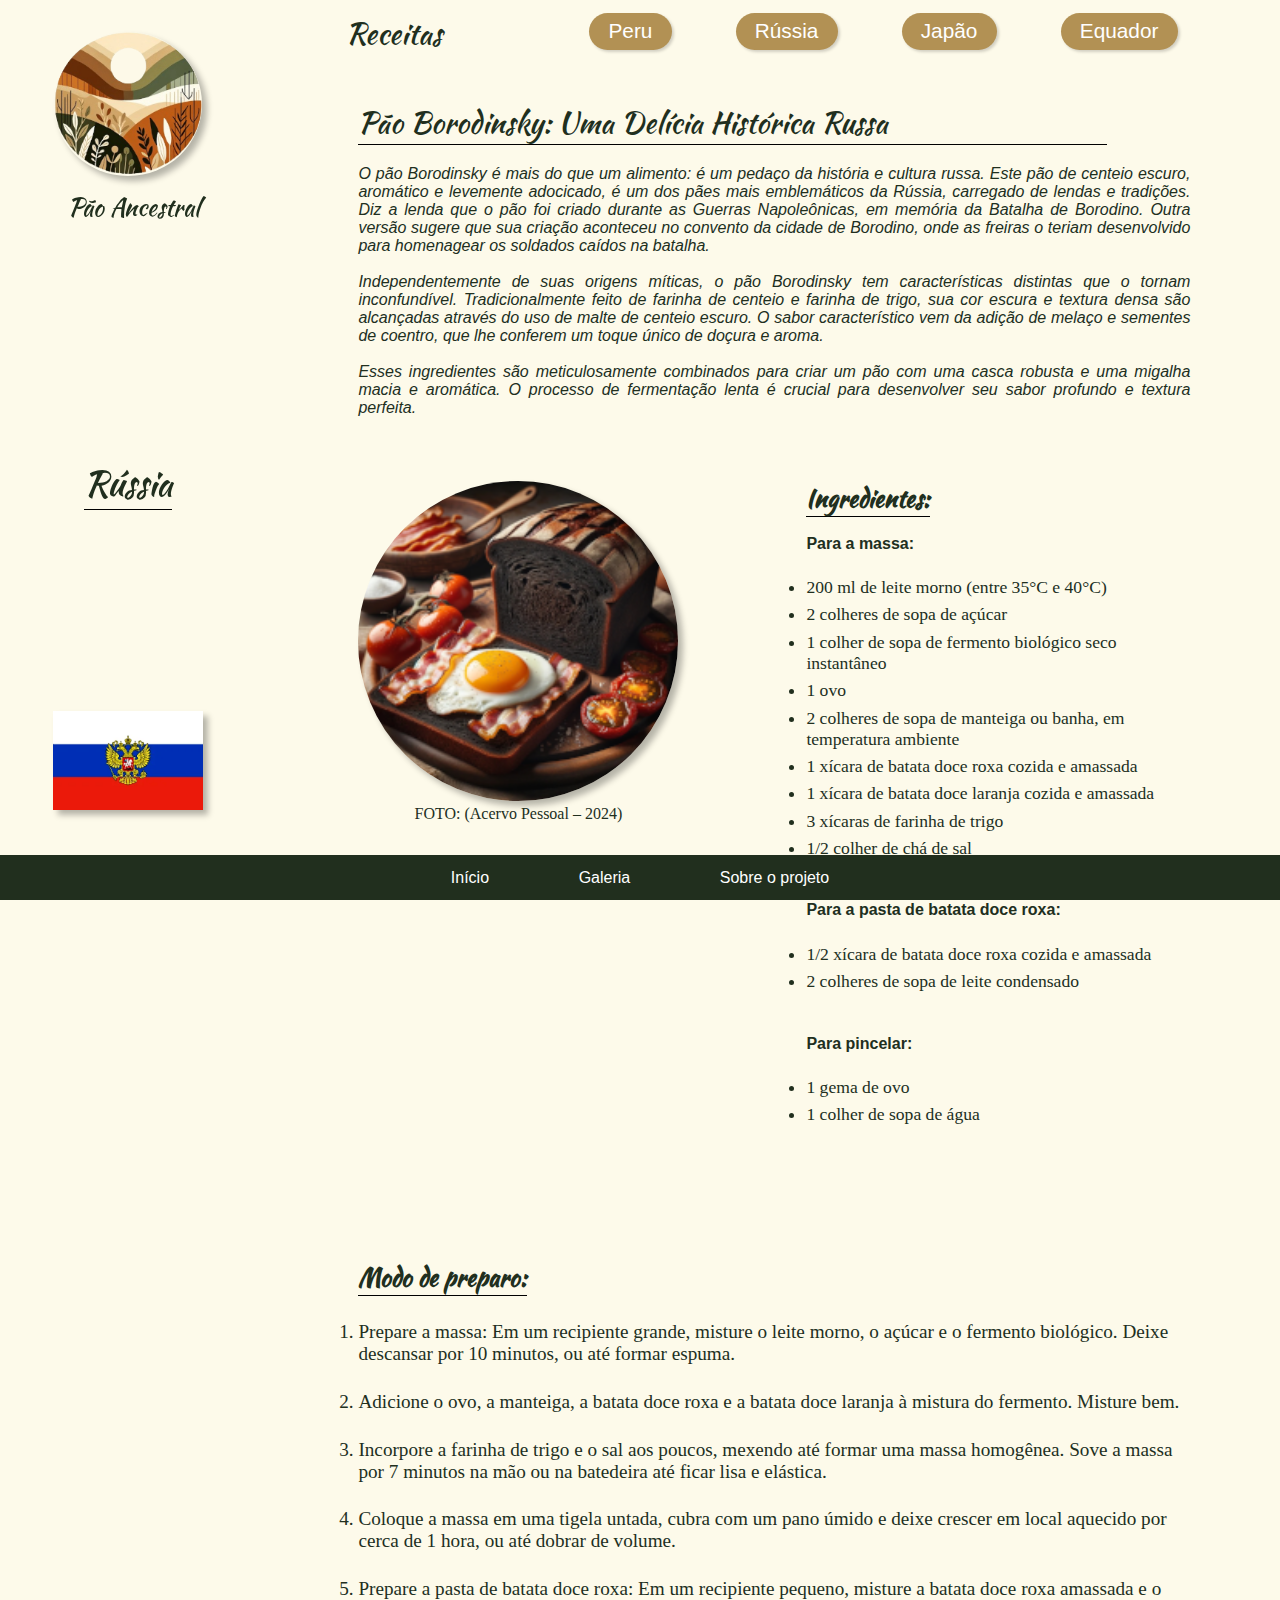
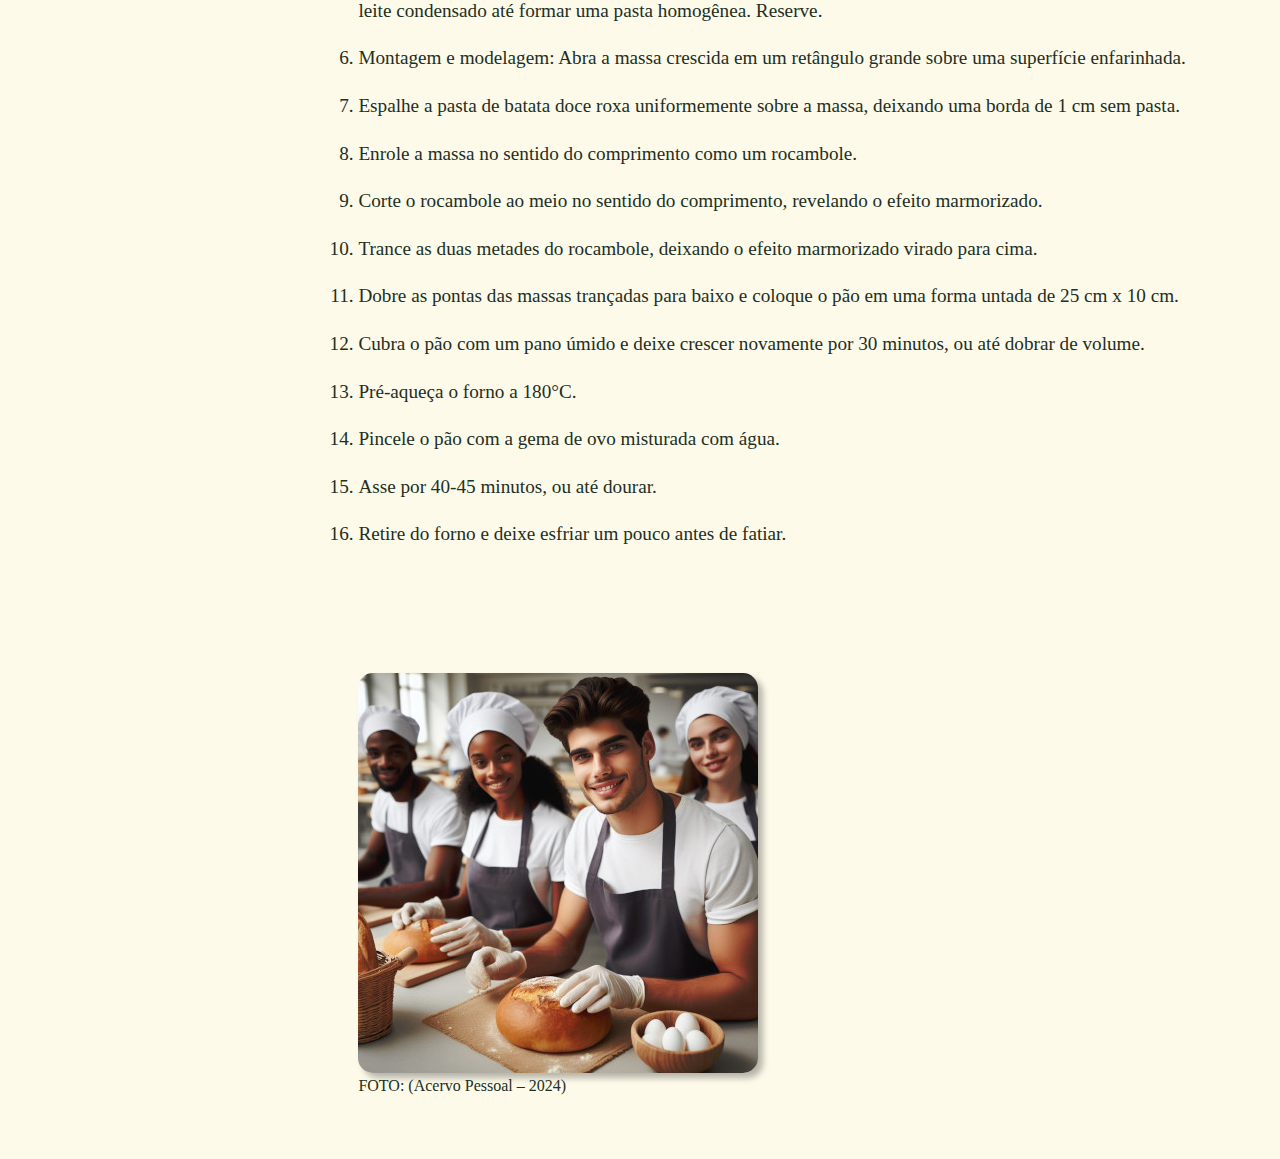
<file: russia.html>
<!DOCTYPE html>
<html lang="pt-br">
<head>
    <meta charset="UTF-8">
    <meta name="author" content=""/>
    <meta name="descripition" content=""/>
    <meta name="keywords" content=""/>

    <link rel="icon" type="image/x-icon" href="img/logo_pao_ancestral.png">
    <meta name="viewport" content="width=device-width, initial-scale=1.0">
    <link rel="stylesheet" href="css/estilos.css">
    <title>Rússia</title>
</head>
<body>
    <div id="container">
        <header id="">

            <!-- --------------------------------------------Menu Desktop------------------------------- -->

           <nav id="menu_desktop">
               <h2>Receitas</h2>
               <a href="peru.html"><p>Peru</p></a>
               <a href="russia.html"><p>Rússia</p></a>
               <a href="japao.html"><p>Japão</p></a>
               <a href="equador.html"><p>Equador</p></a>
           </nav>
           

            <!-- ------------------------------------Menu Responsivo------------------------------------------- -->
           <nav id="menu_responsivo">
               <img id="menuFechado" src="/img/menu_hamburger.png" alt="">
               <div id="menuAberto" class="esconder">
                   <h3>Receitas</h3>
                   <div id="opcoesMenu">
                       <a href="peru.html"><p>Peru</p></a>
                       <a href="russia.html"><p>Rússia</p></a>
                       <a href="japao.html"><p>Japão</p></a>
                       <a href="equador.html"><p>Equador</p></a>
                   </div>
                   
               </div>
           </nav>


           <!-- ------------------------------------Logo Responsivo------------------------------------------- -->
           <figure id="logo_responsivo">
               <a href="index.html">
                   <img src="img/logo_pao_ancestral.png" alt="">
               </a>
           </figure>

       </header>

       
        <aside>
           <figure id="logo">
               <a href="index.html"><img src="img/logo_pao_ancestral.png" alt=""></a>
               <p>Pão Ancestral</p>
           </figure>

           <h1>Rússia<hr> </h1>

           <img id="bandeira" src="img/russia/bandeira.png" alt="">
        </aside>

       

        <main>

            <div id="bandeira_responsivo">
                <h1>Rússia<hr> </h1>
                <img src="img/russia/bandeira.png" alt="">
            </div>

            <section id="texto" id="texto_receitas">   
                   
            <h2>Pão Borodinsky: Uma Delícia Histórica Russa<hr></h2>
            
           
            <p>
                O pão Borodinsky é mais do que um alimento: é um pedaço da história e cultura russa. Este pão de centeio escuro, aromático e levemente adocicado, é um dos pães mais emblemáticos da Rússia, carregado de lendas e tradições. Diz a lenda que o pão foi criado durante as Guerras Napoleônicas, em memória da Batalha de Borodino. Outra versão sugere que sua criação aconteceu no convento da cidade de Borodino, onde as freiras o teriam desenvolvido para homenagear os soldados caídos na batalha.
                <br><br>
                Independentemente de suas origens míticas, o pão Borodinsky tem características distintas que o tornam inconfundível. Tradicionalmente feito de farinha de centeio e farinha de trigo, sua cor escura e textura densa são alcançadas através do uso de malte de centeio escuro. O sabor característico vem da adição de melaço e sementes de coentro, que lhe conferem um toque único de doçura e aroma.
                <br><br>
                Esses ingredientes são meticulosamente combinados para criar um pão com uma casca robusta e uma migalha macia e aromática. O processo de fermentação lenta é crucial para desenvolver seu sabor profundo e textura perfeita.
            </p>

            
                    
            </section>

            <section id="img_receitas">
                <div id="img_ingredientes">
                    <figure>
                        <img src="img/russia/pao.png" alt="">
                        <figcaption>FOTO: (Acervo Pessoal – 2024)</figcaption>
                    </figure>
                    
                    <div>
                        <h3>Ingredientes: <hr></h3> <br>

                        <p>Para a massa:</p> <br>

                        <ul>
                            <li>200 ml de leite morno (entre 35°C e 40°C)</li>
                            <li>2 colheres de sopa de açúcar</li>
                            <li>1 colher de sopa de fermento biológico seco instantâneo</li>
                            <li>1 ovo</li>
                            <li>2 colheres de sopa de manteiga ou banha, em temperatura ambiente</li>
                            <li>1 xícara de batata doce roxa cozida e amassada</li>
                            <li>1 xícara de batata doce laranja cozida e amassada</li>
                            <li>3 xícaras de farinha de trigo</li>
                            <li>1/2 colher de chá de sal</li>
                        </ul>
                        <br><br>

                        <p>Para a pasta de batata doce roxa:</p> <br>

                        <ul>
                            <li>1/2 xícara de batata doce roxa cozida e amassada</li>
                            <li>2 colheres de sopa de leite condensado</li>
                        </ul>

                        <br><br>
                        <p>Para pincelar:</p> <br>

                        <ul>
                            <li>1 gema de ovo</li>
                            <li>1 colher de sopa de água</li>
                        </ul>
                    </div>
                </div>

                <div id="modo_preparo">
                    <h3>Modo de preparo: <hr></h3>
                    <ol>
                        <li>
                            Prepare a massa: Em um recipiente grande, misture o leite morno, o açúcar e o fermento biológico. Deixe descansar por 10 minutos, ou até formar espuma.
                        </li>

                        <li>Adicione o ovo, a manteiga, a batata doce roxa e a batata doce laranja à mistura do fermento. Misture bem.
                        </li>

                        <li>
                            Incorpore a farinha de trigo e o sal aos poucos, mexendo até formar uma massa homogênea. Sove a massa por 7 minutos na mão ou na batedeira até ficar lisa e elástica.
                        </li>

                        <li>
                            Coloque a massa em uma tigela untada, cubra com um pano úmido e deixe crescer em local aquecido por cerca de 1 hora, ou até dobrar de volume.
                        </li>

                        <li>
                            Prepare a pasta de batata doce roxa: Em um recipiente pequeno, misture a batata doce roxa amassada e o leite condensado até formar uma pasta homogênea. Reserve.
                        </li>

                        <li>
                            Montagem e modelagem: Abra a massa crescida em um retângulo grande sobre uma superfície enfarinhada.
                        </li>

                        <li>
                            Espalhe a pasta de batata doce roxa uniformemente sobre a massa, deixando uma borda de 1 cm sem pasta.
                        </li>

                        <li>
                            Enrole a massa no sentido do comprimento como um rocambole.
                        </li>

                        <li>
                            Corte o rocambole ao meio no sentido do comprimento, revelando o efeito marmorizado.

                        </li>

                        <li>
                            Trance as duas metades do rocambole, deixando o efeito marmorizado virado para cima.
                        </li>

                        <li>
                            Dobre as pontas das massas trançadas para baixo e coloque o pão em uma forma untada de 25 cm x 10 cm.
                        </li>

                        <li>
                            Cubra o pão com um pano úmido e deixe crescer novamente por 30 minutos, ou até dobrar de volume.
                        </li>

                        <li>
                            Pré-aqueça o forno a 180°C.
                        </li>

                        <li>
                            Pincele o pão com a gema de ovo misturada com água.
                        </li>

                        <li>
                            Asse por 40-45 minutos, ou até dourar.
                        </li>

                        <li>
                            Retire do forno e deixe esfriar um pouco antes de fatiar.
                        </li>
                    </ol>
                </div>
            </section>

            <figure id="foto_alunos">
                <img src="img/russia/alunos.jpeg" alt="">
                <figcaption>FOTO: (Acervo Pessoal – 2024)</figcaption>
            </figure>

        </main>


        <footer>
            <a href="index.html">
                <p>Início</p>
            </a>
            <a href="galeria.html">
                <p>Galeria</p>
            </a>
            <a href="sobre.html">
                <p>Sobre o projeto</p>
            </a>
        </footer>


    </div>
    <script src="https://cdn.jsdelivr.net/npm/swiper@11/swiper-bundle.min.js"></script>
 
    <script>

        const larguraTela = window.innerWidth;
        

        if (larguraTela > 920){
            const swiper = new Swiper('.swiper', {
                speed: 1000,
                autoplay: {
                delay: 2000,
                },
                spaceBetween: 10,
                slidesPerView: 4,
                loop: true,
            });
        } else{
                const swiper = new Swiper('.swiper', {
                speed: 1000,
                autoplay: {
                delay: 2000,
                },
                spaceBetween: 10,
                slidesPerView: 1,
                loop: true,
                });
            }



    </script>


    <script src="script.js"></script>

</body>
</html>
</file>
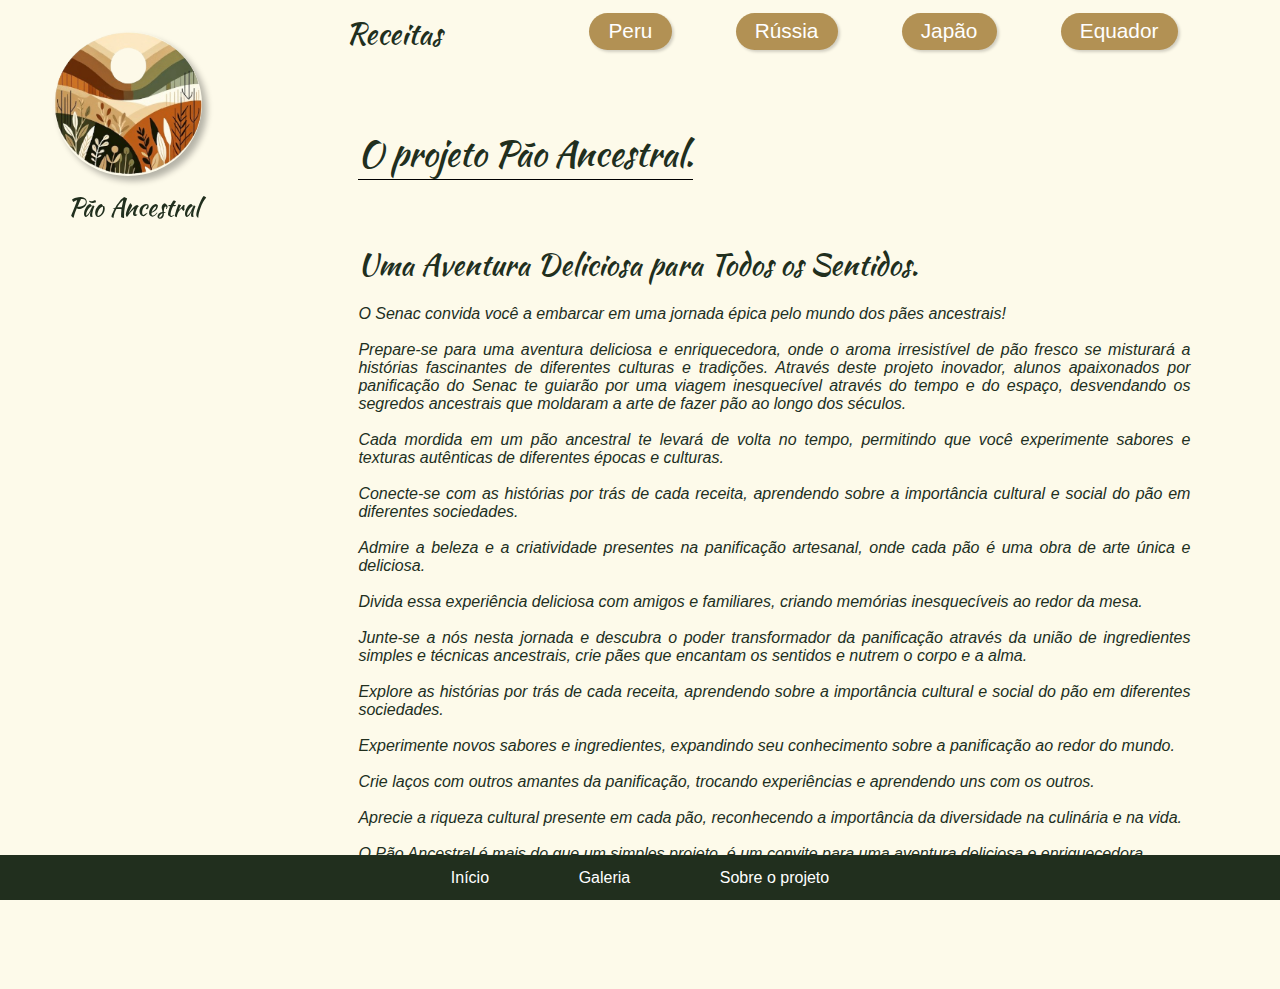
<file: sobre.html>
<!DOCTYPE html>
<html lang="pt-br">
<head>
    <meta charset="UTF-8">
    <meta name="author" content=""/>
    <meta name="descripition" content=""/>
    <meta name="keywords" content=""/>

    <link rel="icon" type="image/x-icon" href="img/logo_pao_ancestral.png">
    <meta name="viewport" content="width=device-width, initial-scale=1.0">
    <link rel="stylesheet" href="css/estilos.css">
    <link rel="stylesheet" href="https://cdn.jsdelivr.net/npm/swiper@11/swiper-bundle.min.css"/>
    <title>Sobre</title>
</head>
<body>
    <div id="container">
        <header id="">

            <!-- --------------------------------------------Menu Desktop------------------------------- -->

           <nav id="menu_desktop">
               <h2>Receitas</h2>
               <a href="peru.html"><p>Peru</p></a>
               <a href="russia.html"><p>Rússia</p></a>
               <a href="japao.html"><p>Japão</p></a>
               <a href="equador.html"><p>Equador</p></a>
           </nav>
           

            <!-- ------------------------------------Menu Responsivo------------------------------------------- -->
           <nav id="menu_responsivo">
               <img id="menuFechado" src="/img/menu_hamburger.png" alt="">
               <div id="menuAberto" class="esconder">
                   <h3>Receitas</h3>
                   <div id="opcoesMenu">
                       <a href="peru.html"><p>Peru</p></a>
                       <a href="russia.html"><p>Rússia</p></a>
                       <a href="japao.html"><p>Japão</p></a>
                       <a href="equador.html"><p>Equador</p></a>
                   </div>
                   
               </div>
           </nav>


           <!-- ------------------------------------Logo Responsivo------------------------------------------- -->
           <figure id="logo_responsivo">
               <a href="index.html">
                   <img src="img/logo_pao_ancestral.png" alt="">
               </a>
           </figure>

       </header>
        
        <aside>
            <figure id="logo">
                <a href="index.html"><img src="img/logo_pao_ancestral.png" alt=""></a>
                <p>Pão Ancestral</p>
            </figure>
        </aside>
        

        <main>
            <div  id="sobre">
                <h1>O projeto Pão Ancestral. <hr></h1>
                <h2>Uma Aventura Deliciosa para Todos os Sentidos.</h2>
                <p>
                    O Senac convida você a embarcar em uma jornada épica pelo mundo dos pães ancestrais! <br><br>
                
                    Prepare-se para uma aventura deliciosa e enriquecedora, onde o aroma irresistível de pão fresco se misturará a histórias fascinantes de diferentes culturas e tradições. Através deste projeto inovador, alunos apaixonados por panificação do Senac te guiarão por uma viagem inesquecível através do tempo e do espaço, desvendando os segredos ancestrais que moldaram a arte de fazer pão ao longo dos séculos.<br><br>                
                
                    Cada mordida em um pão ancestral te levará de volta no tempo, permitindo que você experimente sabores e texturas autênticas de diferentes épocas e culturas.
                    <br><br>
                    Conecte-se com as histórias por trás de cada receita, aprendendo sobre a importância cultural e social do pão em diferentes sociedades.
                    <br><br>
                    Admire a beleza e a criatividade presentes na panificação artesanal, onde cada pão é uma obra de arte única e deliciosa.
                    <br><br>
                    Divida essa experiência deliciosa com amigos e familiares, criando memórias inesquecíveis ao redor da mesa.
                    <br><br>
                    
                    Junte-se a nós nesta jornada e descubra o poder transformador da panificação através da união de ingredientes simples e técnicas ancestrais, crie pães que encantam os sentidos e nutrem o corpo e a alma.
                    <br><br>
                    Explore as histórias por trás de cada receita, aprendendo sobre a importância cultural e social do pão em diferentes sociedades.
                    <br><br>
                    Experimente novos sabores e ingredientes, expandindo seu conhecimento sobre a panificação ao redor do mundo.
                    <br><br>
                    Crie laços com outros amantes da panificação, trocando experiências e aprendendo uns com os outros.
                    <br><br>
                    Aprecie a riqueza cultural presente em cada pão, reconhecendo a importância da diversidade na culinária e na vida.
                    <br><br>
                    O Pão Ancestral é mais do que um simples projeto, é um convite para uma aventura deliciosa e enriquecedora.
                    <br><br>
                
                    Venha se juntar a nós nesta jornada e prepare-se para se apaixonar pelo mundo dos pães ancestrais!
                </p>
            </div>

        </main>


        <footer>
            <a href="index.html">
                <p>Início</p>
            </a>
            <a href="galeria.html">
                <p>Galeria</p>
            </a>
            <a href="sobre.html">
                <p>Sobre o projeto</p>
            </a>
        </footer>


    </div>
    <script src="https://cdn.jsdelivr.net/npm/swiper@11/swiper-bundle.min.js"></script>
 
    <script>

        const larguraTela = window.innerWidth;
        

        if (larguraTela > 920){
            const swiper = new Swiper('.swiper', {
                speed: 1000,
                autoplay: {
                delay: 2000,
                },
                spaceBetween: 10,
                slidesPerView: 4,
                loop: true,
            });
        } else{
                const swiper = new Swiper('.swiper', {
                speed: 1000,
                autoplay: {
                delay: 2000,
                },
                spaceBetween: 10,
                slidesPerView: 1,
                loop: true,
                });
            }



    </script>


    <script src="script.js"></script>

</body>
</html>
</file>
<file: css/estilos.css>
@import url('https://fonts.googleapis.com/css2?family=Kaushan+Script&display=swap');


/* --------------------------------------------Estilos Gerais-------------------------------------------------*/
:root{
    --corBackground: rgb(253, 250, 234);
    /* --corBackground: rgb(255, 242, 171); */
    --corFontes: #212F1E;
    --corBackgroundFooter: #212F1E;
    --corBotao: #B29154;
}

*{
    margin: 0px;
    padding: 0px;
    box-sizing: border-box;
    /* overflow: hidden; */
}

#container{
    background-color: var(--corBackground);
    color: var(--corFontes);
    display: flex;
    flex-direction: column;
    justify-content: space-between;
    min-height: 100vh;
    width: 100%;
}

h1{
    font-family: "Kaushan Script", cursive;
    font-weight: 400;
    font-style: normal;
    font-size: 30px;
    font-size: 2.2rem;
    width: max-content;
}

h2{
    font-family: "Kaushan Script", cursive;
    font-size: 1.8rem;
    font-weight: 200;
    width: 90%;
}

h3{
    font-family: "Kaushan Script", cursive;
    font-size: 1.5rem;
    width: max-content;
}

p{
    font-family: Verdana, Geneva, Tahoma, sans-serif;
    font-size: 1rem;
    text-align: justify;
}

a{
    text-decoration: none;
    color: var(--corFontes);
}

hr{
    height: 1px;
    background-color: black;
    border: 0px solid black;
}

.esconder{
display: none;
}
  


/* ------------------------------------------------Estilos Header------------------------------------------*/

header{
    position: fixed;
    background-color: var(--corBackground);
    width: 100vw;
}

#menu_desktop{
    display: flex;
    width: 65vw;
    justify-content: space-evenly;
    margin: 1vw 10vw 2vw 27vw;
    gap: 5vw;
    font-size: 1.6rem;
}

#menu_desktop p{
    background-color: var(--corBotao);
    color: white;
    font-size: 1.3rem;
    border-radius: 20px;
    padding: .5vw 1.5vw;
    box-shadow: 2px 2px 3px rgba(0, 0, 0, 0.171) ;
}

#menu_desktop a{
    text-decoration: none;
    color: var(--corFontes);
}



/* ----------------------------------------------------Estilos Main--------------------------------------------*/

main{
    display: flex;
    justify-content: space-between;
    flex-direction: column;
    margin-left: 28vw;
    width: 65vw;
}

#texto{
    display: flex;
    flex-direction: column; 
    height: max-content; 
    margin-top: 8vw; 
}

#texto h1{
    margin-bottom: 2vw;
}

#texto p{
    width: 65vw;
    margin-top: 1.5vw;
    margin-bottom: 3vw;
    font-size: 1rem;
    font-style: italic;
}

#carrosel{
    display: flex;
    justify-content: space-evenly;
    flex-direction: column;
}

.swiper {
    width: 65vw;   
    margin-bottom: 1vw;
    text-align: left;
}

.swiper-wrapper{
    margin-top: 1vw;
}


.fotoPao{
    width: 10vw;
    border-radius: 25%;
    box-shadow: 5px 1px 3px rgba(0, 0, 0, 0.281) ;
}



/* -------------------------------------------Estilos Footer----------------------------------------------------*/

footer{
    background-color: var(--corBackgroundFooter);
    position: fixed;
    bottom: 0vh;
    width: 100vw;
    height: 3.5vw;
    display: flex;
    justify-content: center;
    align-items: center;
    gap: 5vw;
    z-index: 1;
}

footer a{
    color: white;
    margin: 1vw;
    text-decoration: none;
}



/* ----------------------------------------------------Estilos Aside--------------------------------------------*/
aside{ 
    width: 20%;
    height: 100vh; 
    float: right;
    position: fixed;
    display: flex;
    flex-direction: column;
    justify-content: space-between;
    align-items: center;
    gap: 5vw;
}

#logo{
    display: flex;
    flex-direction: column;
    margin: 2.5vw;
    width: 230px;
    gap: 10px;
    align-items: center;
}

#logo img{
    width: 11.5vw;
    box-shadow: 5px 5px 6px rgba(0, 0, 0, 0.281);
    border-radius: 50%;
}

#logo p{
    font-size: 1.5rem;
    font-family: "Kaushan Script", cursive;
    margin-left: 1vw;
}

#bandeira{
    width: 150px;
    margin-bottom: 7vw;
    box-shadow: 5px 5px 6px rgba(0, 0, 0, 0.281) ;
}



/*--------------------------------------Paginas Receitas---------------------------------------- */
  #img_receitas{
    margin-top: 2vw;
  }

  #img_receitas img{
    width: 25vw;
    height: 25vw;
    border-radius: 100%;
    box-shadow: 5px 5px 6px rgba(0, 0, 0, 0.281);
    
  }

  #img_ingredientes{
    display: flex;
    gap: 10vw;
  }

  #img_ingredientes figcaption{
    text-align: center;
  }

  #img_ingredientes p{
    font-weight: 700;
  }

  #img_ingredientes li{
    margin: .5vw 0;
    font-size: 1.1rem;
  }

  #modo_preparo{
    margin: 10vw 0;
  }

  #modo_preparo li{
    margin: 2vw 0;
    font-size: 1.2rem;
  }

  #foto_alunos{
    margin-bottom: 5vw;
    border-radius: 200px;
  }

  #foto_alunos img{
    box-shadow: 5px 5px 6px rgba(0, 0, 0, 0.281) ;
    border-radius: 15px;
  }
  


/*--------------------------------------------- Estilos galeria------------------------------------------- */

#titulo_galeria{
    margin: 10vw 0 5vw 0;
    width: max-content;
}
#img_galeria{
    display: flex;
    justify-content: space-between;
    align-items: center;
}

#img_galeria img{
   width: 15vw;
   border-radius: 15px;
   box-shadow: 5px 5px 6px rgba(0, 0, 0, 0.281) ;
}

#img_galeria p{
   margin-top: 1vw;
   text-align: center;
 }



/*--------------------------------------------- Estilos sobre------------------------------------------- */

 #sobre h1{
    margin: 10vw 0 1.5vw 0;
 }

 #sobre h2{
    margin: 5vw 0 1.5vw 0;
 }

 #sobre p{
    margin: 0vw 0 7vw 0;
    font-style: italic;
 }






/* -----------------------------------------Estilos Responsividade Smartphone------------------------------------*/

#logo_responsivo{
    display: none;
}

#menu_responsivo{
    display: none;
}

#bandeira_responsivo{
    display: none;
}




@media (max-width: 920px){

    aside{ 
        display: none;
    }

    #menu_desktop{
        display: none;
    }

    h3{
        width: 90vw;
        margin: 10vw 0vw;
    }

    h2{
        width: 90vw;
       margin-bottom: 3vw;
    }

    #menu_responsivo{
        display: block;
        margin: 5vw 0 0 5vw;
    }

    #menuFechado{
        width: 30px;
    }
    
    #menuFechado:hover{
        box-shadow: 0px 0px 3px #b257128c;
    }
    
    #menuAberto{
        background-color: var(--corBackground);
        height: auto;
        z-index: 1;
        box-shadow: 1px 1px 3px #00000081;
        border-radius: 10px;
        padding: 10px;
        opacity: 90%;
        position: absolute;
    }

    #menuAberto h3{
        width: max-content;
        margin: 0;
    }
    
    #opcoesMenu{
        display: flex;
        flex-direction: column;
        width: max-content;
    }
    
    #opcoesMenu a{
        margin: 1vw;
        text-decoration: none;
        color: var(--corFontes);
    }
    
    #opcoesMenu p{
       padding-left: 2vw;
    }
    
    #opcoesMenu p:hover{
       text-shadow: 1px 1px 1px #b29145;
       font-size: 1.2rem;
    } 
    
    #logo_responsivo{
        display: flex;
        flex-direction: column;
        justify-content: space-between;
        align-items: center;
        width: 100vw;
        margin-bottom: 5vw;
    }

    #logo_responsivo img{
        width: 20vw; 
        box-shadow: 5px 5px 6px rgba(0, 0, 0, 0.281);
        border-radius: 50%;
    }

    main{
        margin: 30vw 0vw 10vw 0vw;
    }

    #texto{
        padding: 0 4vw;
    }

    #texto p{
        width: 85vw;
    }

    #carrosel{
        margin-bottom: 6vw;
        width: 100vw;
        
    }

    #carrosel h3{
        width: max-content;
        margin: 5vw;
    }

    .swiper {
        width: 50vw;  
        text-align: center; 
    }

    .fotoPao{
        width: 40vw;
    }


    /* -----------------------------Estilos Responsividade Smartphone Pagina Receita----------------------*/

    #bandeira_responsivo{
        display: flex;
        justify-content: space-around;
        flex-direction: column;
        align-items: center;
        gap: 3vw;
        margin-top: 5vw;
        width: 100vw;
    }

    #bandeira_responsivo img{
        width: 30vw;
        box-shadow: 5px 5px 6px rgba(0, 0, 0, 0.281);
    }

    #img_receitas{
       width: 100vw;
       padding: 7vw;
    }

   #img_receitas li{
        width: 75vw;
        margin: 5vw;
    }

    #img_receitas h3{
        width: max-content;
    }

    #img_ingredientes{
        display: flex;
        flex-direction: column;
        width: 90vw;
        align-items: center;
    }

    #img_ingredientes img{
       border-radius: 25px;
       width: 50vw;
       height: 50vw;
    }

    #img_ingredientes figcaption{
        text-align: start;
    }

    #foto_alunos{
        width: 100vw;
        text-align: center;
    }

    #foto_alunos img{
       width: 60vw;
    }

    footer{
        height: 10vw;
    }

 

   

}
</file>
